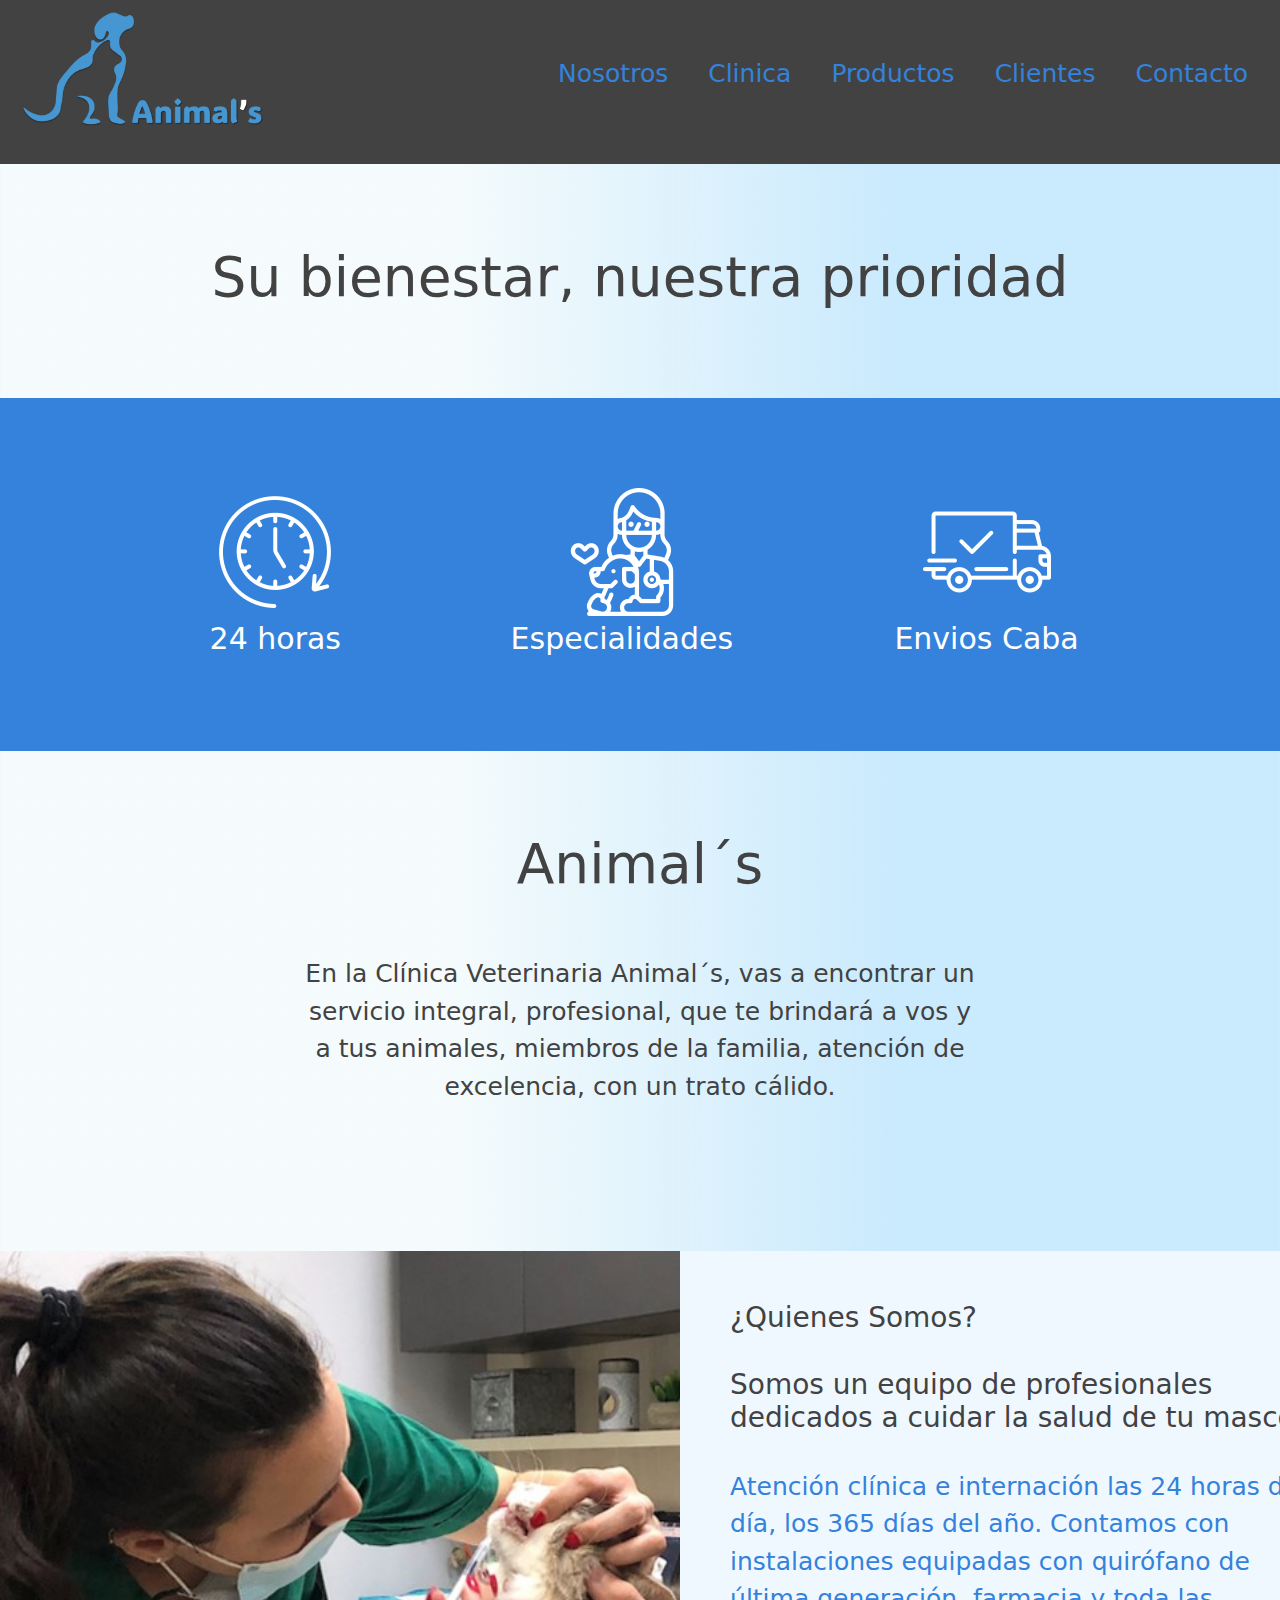
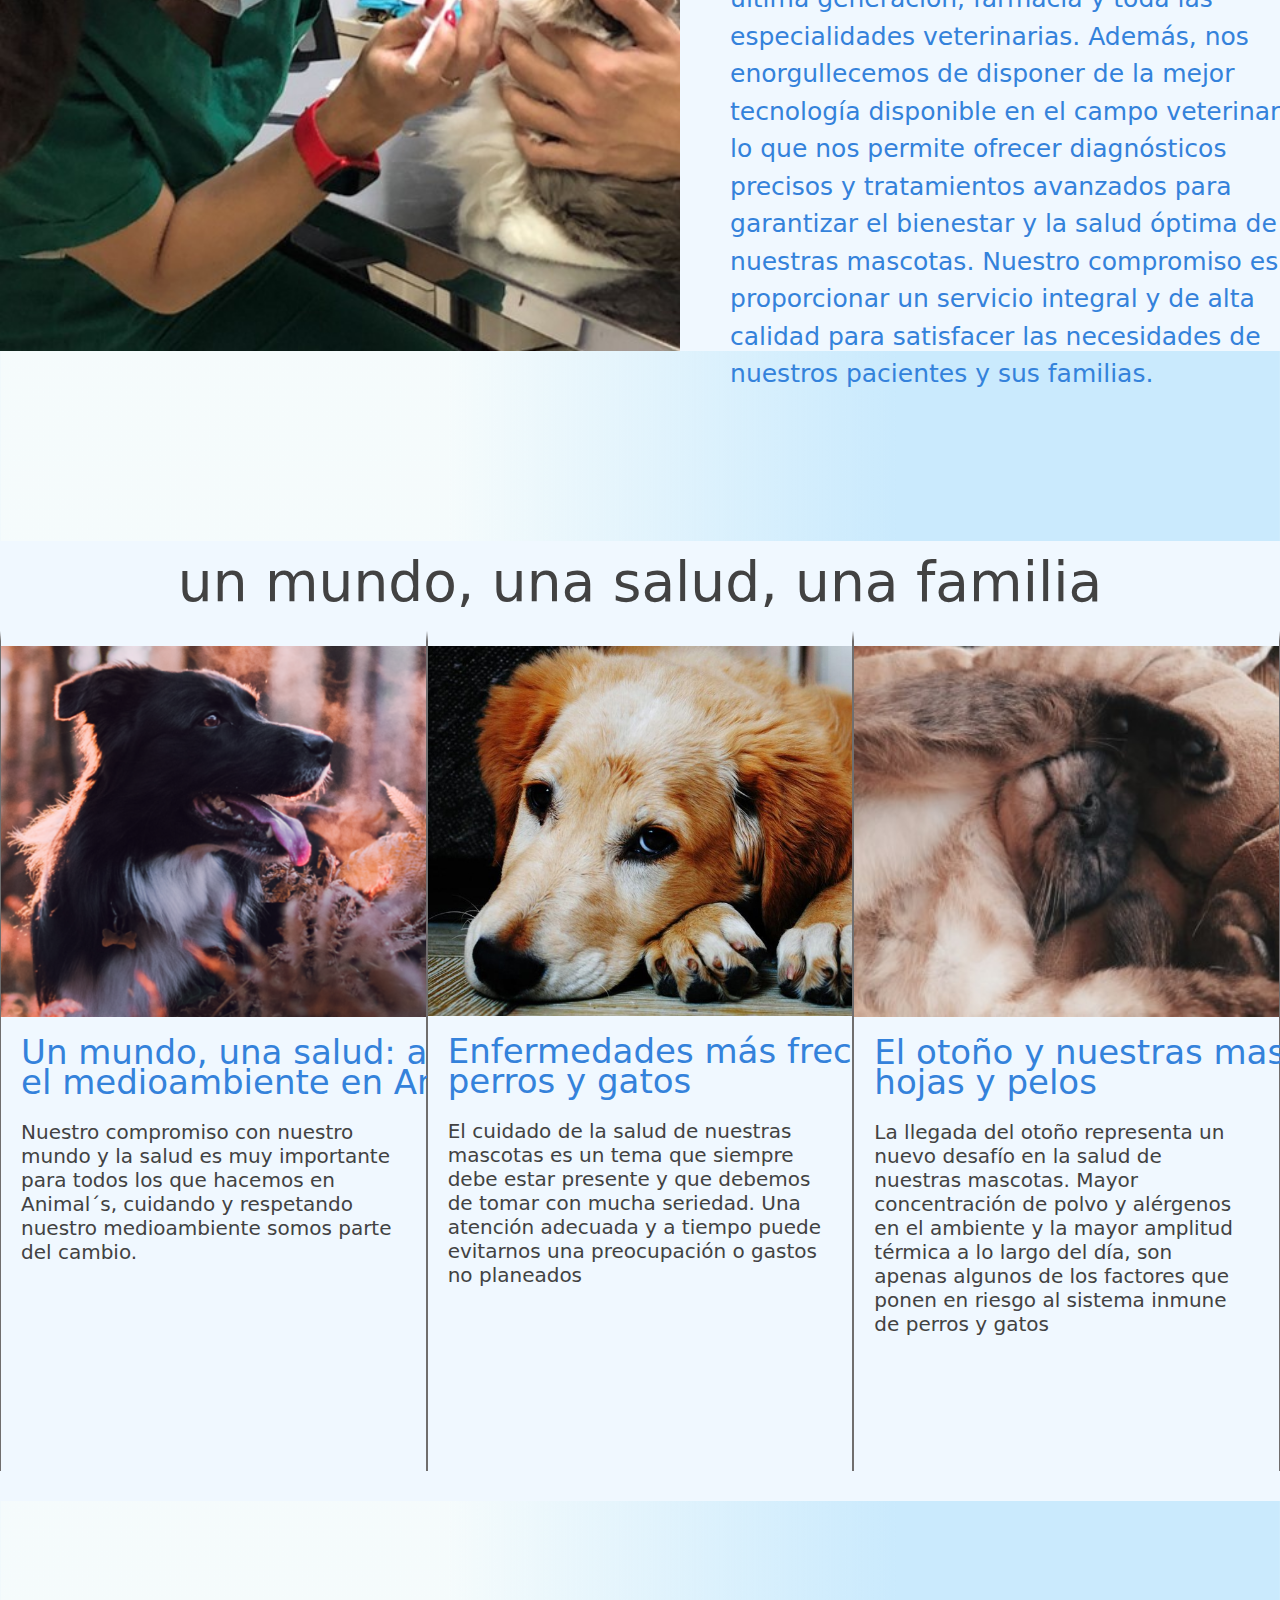
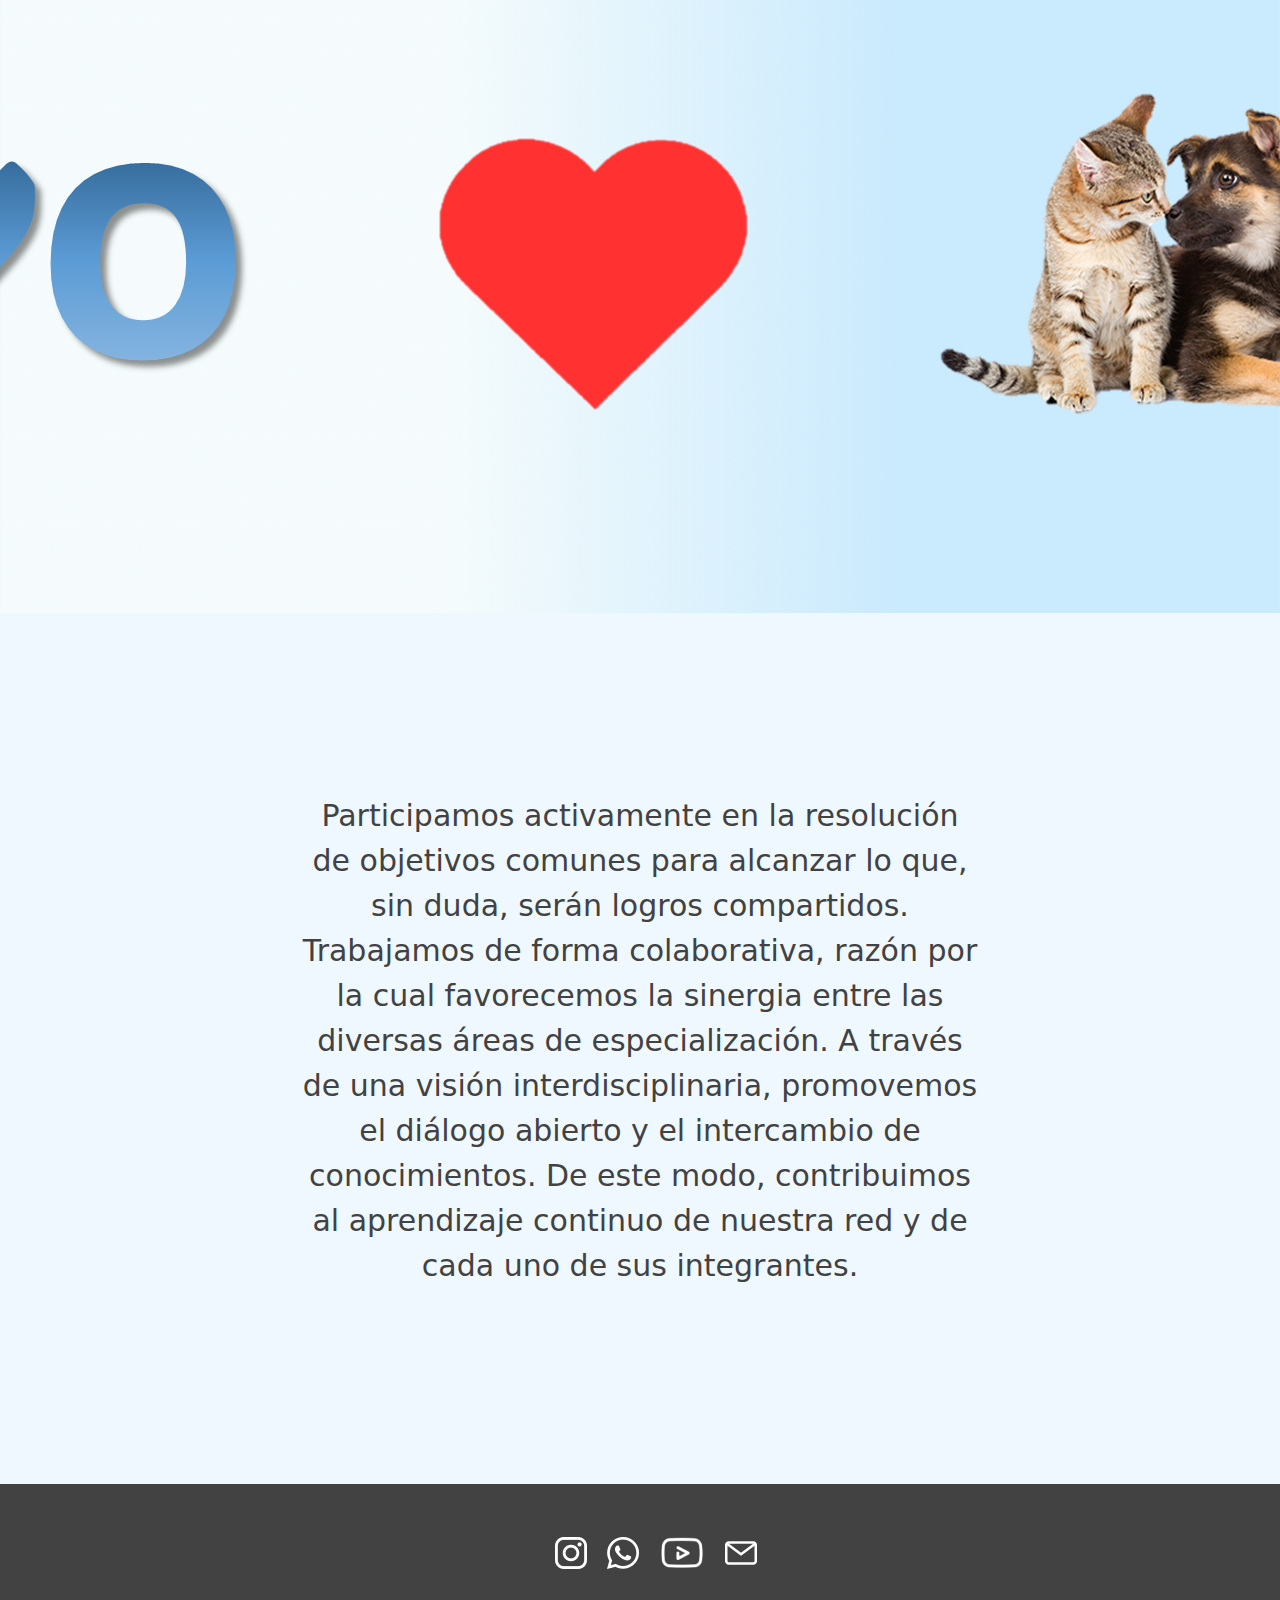
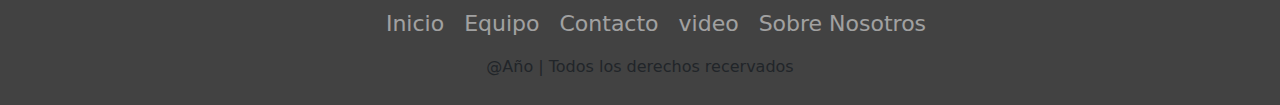
<file: index.html>
<!DOCTYPE html>
<html lang="es">
<head>
    <meta charset="UTF-8">
    <meta name="viewport" content="width=device-width, initial-scale=1.0">
    <link rel="stylesheet" href="./css/style.css">
    <link rel="shortcut icon" href="./img/logo.png">
    <link href="https://cdn.jsdelivr.net/npm/bootstrap@5.3.3/dist/css/bootstrap.min.css" rel="stylesheet" integrity="sha384-QWTKZyjpPEjISv5WaRU9OFeRpok6YctnYmDr5pNlyT2bRjXh0JMhjY6hW+ALEwIH" crossorigin="anonymous">
    <title>Animal´s</title>
</head>
<body>
    <header>
        <img src="./img/logo.png" alt="Logo de Animal's" class="icon">
        <nav>
            <ul>
                <li><a href="/index.html">Nosotros</a></li>
                <li><a href="./pages/clinica.html">Clinica</a></li>
                <li><a href="./pages/productos.html">Productos</a></li>
                <li><a href="./pages/clientes.html">Clientes</a></li>
                <li><a href="./pages/contactos.html">Contacto</a></li>
            </ul>
        </nav>
    </header>

    <main>


            <div class="bienestar">
                <h1>Su bienestar, nuestra prioridad</h1>
            </div>
        </section>

        <section class="it">
            <div class="it2">
                <div>
                    <img src="./img/horas.png" alt="" class="icon">
                    <li><a href="./pages/clinica.html">24 horas </a></li>
                </div>
                <div>
                    <img src="./img/veterinario.png" alt="" class="icon">
                    <li><a href="./pages/clinica.html">Especialidades</a></li>
                </div>
                <div>
                    <img src="./img/enviado.png" alt=""  class="icon">
                    <li><a href="./pages/contactos.html">Envios Caba</a></li>
                </div>
            </div>
        </section>

        <section class="animals">
            <div class="clinica">
                <h2 class="clinica"> Animal´s</h2>
            </div>
            <div class="parrafo">
            <p> En la Clínica Veterinaria Animal´s, vas a encontrar un servicio integral, profesional, que te brindará a vos y a tus animales, miembros de la familia, atención de excelencia, con un trato cálido.</p>
            </div>
        </section>

        <section class="quienes">

            <div class="eje">
                <div>
                    <img class="img" src="./img/img.jpg" alt="">
                </div>
            
            <div class="somos">
                <h3> ¿Quienes Somos?</h3>
                <h3>Somos un equipo de profesionales 
                        dedicados a cuidar la salud de tu mascota
                </h3>
                <p class="parrafo2"> Atención clínica e internación las 24 horas del día, los 365 días del año. Contamos con instalaciones equipadas con quirófano de última generación, farmacia y toda las especialidades veterinarias. Además, nos enorgullecemos de disponer de la mejor tecnología disponible en el campo veterinario, lo que nos permite ofrecer diagnósticos precisos y tratamientos avanzados para garantizar el bienestar y la salud óptima de nuestras mascotas. Nuestro compromiso es proporcionar un servicio integral y de alta calidad para satisfacer las necesidades de nuestros pacientes y sus familias.</p>
            </div>
            </div>        
        </section>

        <div class="familia">
            <h4 class="fami">un mundo, una salud, una familia</h4>
        </div>

        <section class="tarjetas">
            <div class="card-groupe">
                <div class="cards">
                    <img src="./img/perrito.png" >
                    <div >
                        <h4 class="card-titlee">Un mundo, una salud: así cuidamos el medioambiente en Animal's</h4>
                        <p class="card-texte">Nuestro compromiso con nuestro mundo y la salud es muy importante para todos los que hacemos en Animal´s, cuidando y respetando nuestro medioambiente somos parte del cambio.</p>
                    </div>
                </div>
                <div class="cards">
                    <img src="./img/goldenbebe.jpg" >
                    <div >
                        <h4 class="card-titlee">Enfermedades más frecuentes en perros y gatos</h4>
                        <p class="card-texte">El cuidado de la salud de nuestras mascotas es un tema que siempre debe estar presente y que debemos de tomar con mucha seriedad. Una atención adecuada y a tiempo puede evitarnos una preocupación o gastos no planeados</p>
                    </div>
                </div>
                <div class="cards">
                    <img src="./img/gatico.jpg" >
                    <div >
                        <h4 class="card-titlee">El otoño y nuestras mascotas, entre hojas y pelos</h4>
                        <p class="card-texte">La llegada del otoño representa un nuevo desafío en la salud de nuestras mascotas. Mayor concentración de polvo y alérgenos en el ambiente y la mayor amplitud térmica a lo largo del día, son apenas algunos de los factores que ponen en riesgo al sistema inmune de perros y gatos</p>
                    </div>
                </div>
            </div>
        </section>

        <section>
            <div class="amor">
                <img  src="./img/amo.png"  alt="">
            </div>
        </section>

        <section>
            <div class="juntos">
                <p>
                    Participamos activamente en la resolución de objetivos comunes para alcanzar lo que, sin duda, serán logros compartidos. Trabajamos de forma colaborativa, razón por la cual favorecemos la sinergia entre las diversas áreas de especialización. A través de una visión interdisciplinaria, promovemos el diálogo abierto y el intercambio de conocimientos. De este modo, contribuimos al aprendizaje continuo de nuestra red y de cada uno de sus integrantes.
                </p>
            </div>
        </section>
    </main>




<script src="https://cdn.jsdelivr.net/npm/bootstrap@5.3.3/dist/js/bootstrap.bundle.min.js" integrity="sha384-YvpcrYf0tY3lHB60NNkmXc5s9fDVZLESaAA55NDzOxhy9GkcIdslK1eN7N6jIeHz" crossorigin="anonymous"></script>
<footer class="footer">

    <ul classe="social-icon">
        <section class="sera">
        <li class="icon-elem">
            <img src="../img/instagram.png" alt="" class="icon">
        </li>
        <li class="icon-elem">
            <img src="../img/whatsapp.png" alt="" class="icon">
        </li>
        <li class="icon-elem">
            <img src="../img/youtube.png" alt="" class="icon">
        </li>
        <li class="icon-elem">
            <img src="../img/correo (1).png" alt="" class="icon">
        </li>
    </section>
    </ul>
    <ul class="menu">
        <li class="menu-elem">
            <a href="" class="menu-icon">Inicio</a>
        </li>
        <li class="menu-elem">
            <a href="" class="menu-icon">Equipo</a>
        </li>
        <li class="menu-elem">
            <a href="" class="menu-icon">Contacto</a>
        </li>
        <li class="menu-elem">
            <a href="" class="menu-icon"> video</a>
        </li>
        <li class="menu-elem">
            <a href="" class="menu-icon"> Sobre Nosotros</a>
        </li>
    </ul>
    <p class="text">@Año | Todos los derechos recervados</p>
</footer>
</body>
</html>
</file>
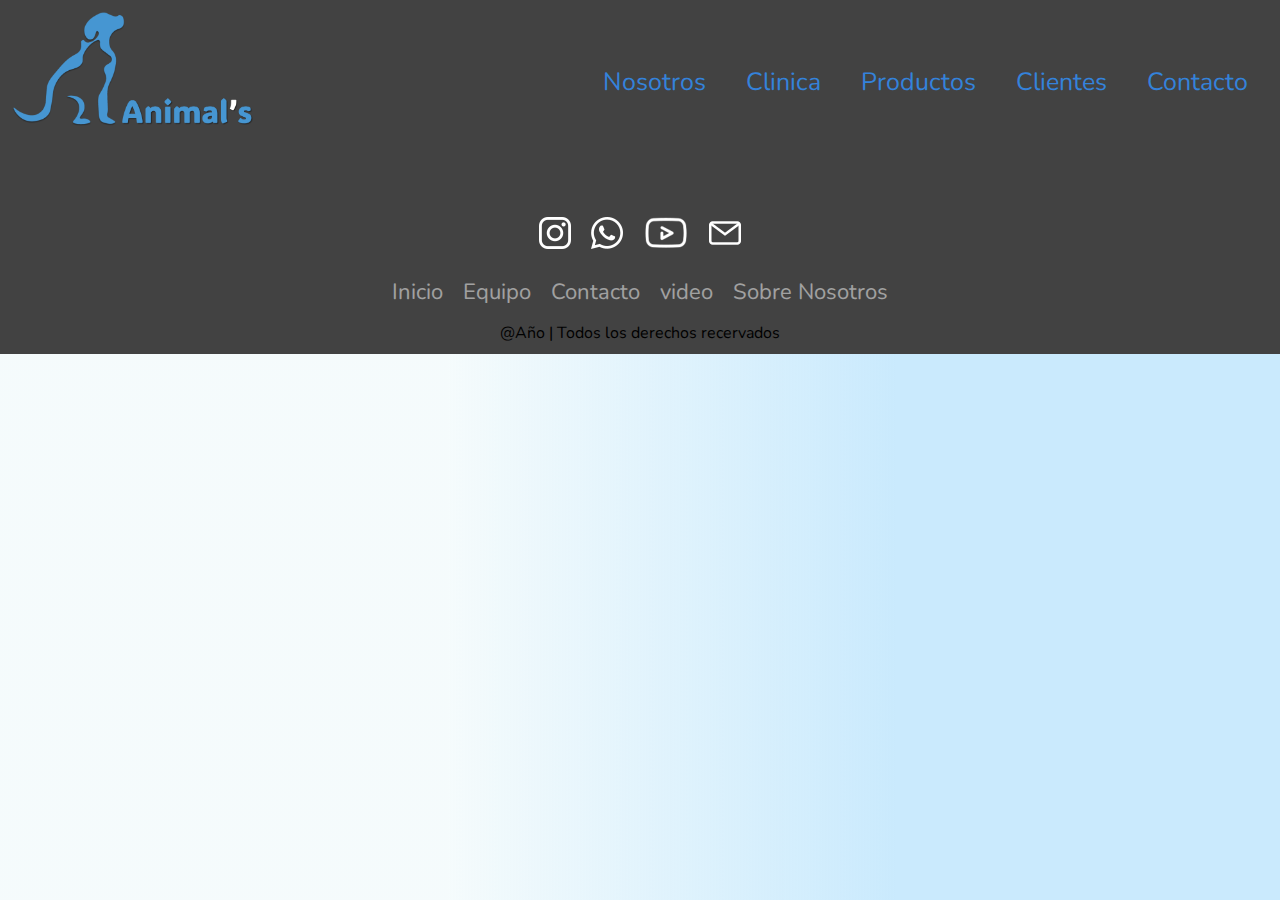
<file: pages/clientes.html>
<!DOCTYPE html>
<html lang="es">
<head>
    <meta charset="UTF-8">
    <meta name="viewport" content="width=device-width, initial-scale=1.0">
    <link rel="stylesheet" href="../css/style.css">
    <link rel="shortcut icon" href="./img/logo.png">
    <title>Animal´s</title>
</head>
<body>
    <header>
        
        <img src="../img/logo.png" alt="Logo de Animal's">
        <nav class="navbar">
            <ul>
                <li><a href="/index.html">Nosotros</a></li>
                <li><a href="../pages/clinica.html">Clinica</a></li>
                <li><a href="../pages/productos.html">Productos</a></li>
                <li><a href="../pages/clientes.html">Clientes</a></li>
                <li><a href="../pages/contactos.html">Contacto</a></li>
            </ul>
        </nav>
    </header>

    <main>

    </main>
    

    <section >

        <div>
            <a href="https://maps.app.goo.gl/SajsbakwrokTTXYE6"></a>
        </div>
        </div>
    </section>








    </div>
    
    <footer class="footer">

        <ul classe="social-icon">
            <section class="sera">
            <li class="icon-elem">
                <img src="../img/instagram.png" alt="" class="icon">
            </li>
            <li class="icon-elem">
                <img src="../img/whatsapp.png" alt="" class="icon">
            </li>
            <li class="icon-elem">
                <img src="../img/youtube.png" alt="" class="icon">
            </li>
            <li class="icon-elem">
                <img src="../img/correo (1).png" alt="" class="icon">
            </li>
        </section>
        </ul>
        <ul class="menu">
            <li class="menu-elem">
                <a href="" class="menu-icon">Inicio</a>
            </li>
            <li class="menu-elem">
                <a href="" class="menu-icon">Equipo</a>
            </li>
            <li class="menu-elem">
                <a href="" class="menu-icon">Contacto</a>
            </li>
            <li class="menu-elem">
                <a href="" class="menu-icon"> video</a>
            </li>
            <li class="menu-elem">
                <a href="" class="menu-icon"> Sobre Nosotros</a>
            </li>
        </ul>
        <p class="text">@Año | Todos los derechos recervados</p>
    </footer>
</body>
</html>
</file>
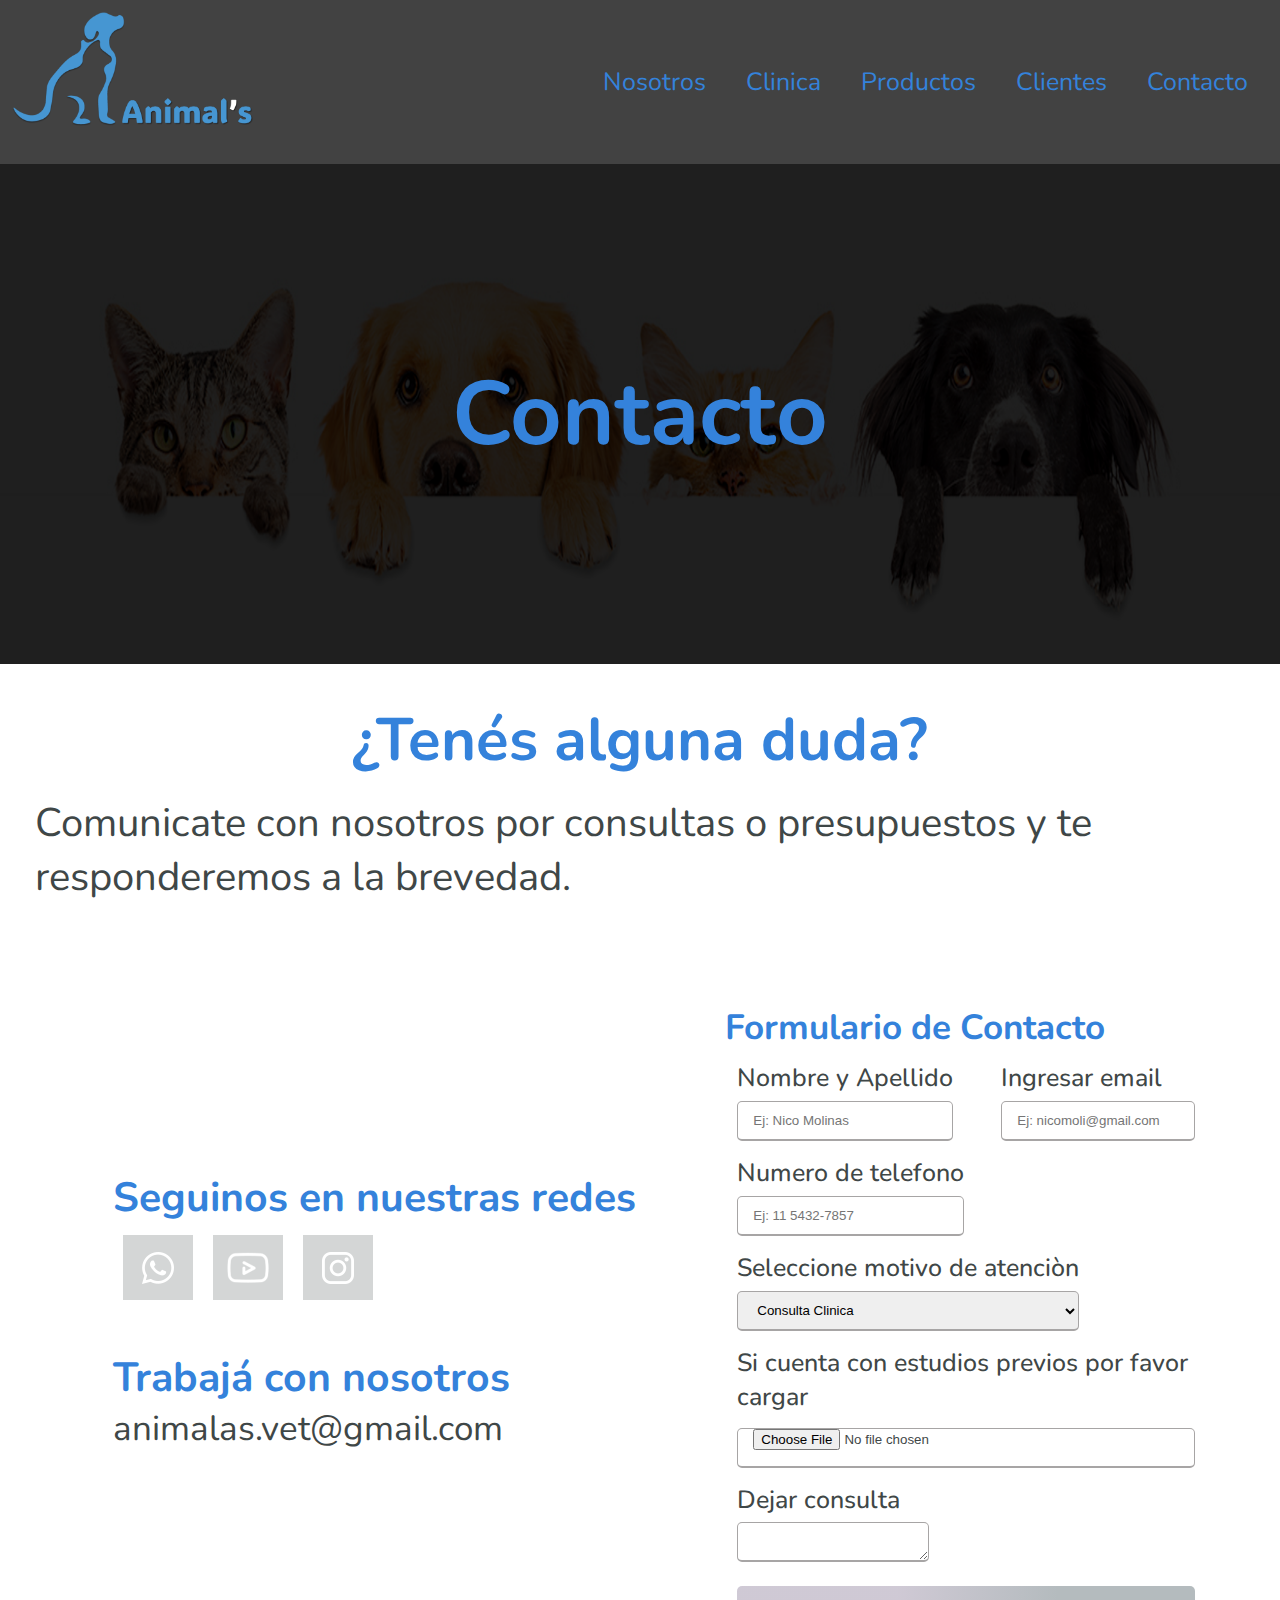
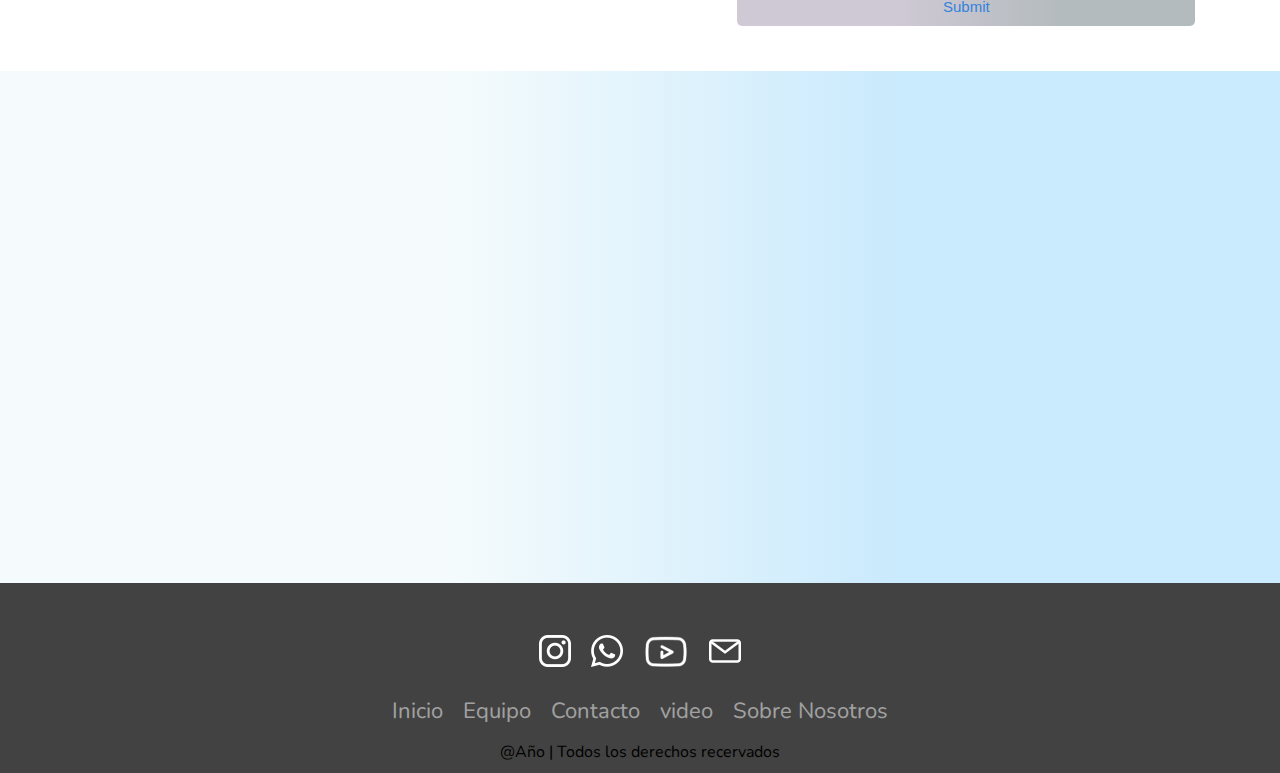
<file: pages/contactos.html>
<!DOCTYPE html>
<html lang="es">
<head>
    <meta charset="UTF-8">
    <meta name="viewport" content="width=device-width, initial-scale=1.0">
    <link rel="stylesheet" href="../css/style.css">
    <link rel="shortcut icon" href="../img/logo.png">
    <title>Animal´s</title>
</head>
<body>
    <header>
        <img src="../img/logo.png" alt="Logo de Animal's">
        <nav class="navbar">
            <ul>
                <li><a href="/index.html">Nosotros</a></li>
                <li><a href="../pages/clinica.html">Clinica</a></li>
                <li><a href="../pages/productos.html">Productos</a></li>
                <li><a href="../pages/clientes.html">Clientes</a></li>
                <li><a href="../pages/contactos.html">Contacto</a></li>
            </ul>
        </nav>
    </header>

    <main>

            <section class="contactos">
                <h1 class="texcontacto"> Contacto</h1>
            </section>

            <section class="contacot-seccion">
                <div class="contacto-uno">
                    <h2> ¿Tenés alguna duda?</h2>
                    <p>Comunicate con nosotros por consultas o presupuestos y te responderemos a la brevedad.</p>
                </div>
            </section>  

            <section class="kjh">

                <div class="hgf">

                    <div class="siguenos">
                        <h3>Seguinos en nuestras redes</h3> 

                        <div class="redes">
                            <div class="contacto-img"><img src="../img/whatsapp.png" alt=""></div>
                            <div class="contacto-img"><img src="../img/youtube.png" alt=""></div>
                            <div class="contacto-img"><img src="../img/instagram.png" alt=""></div>
                        </div>
                    </div>

                    <div class="contacto-cuatro"> 
                        <h3>Trabajá con nosotros</h3>
                        <p>animalas.vet@gmail.com</p>
                    </div>
                </div>

                <div class="container">
                    <h3> Formulario de Contacto </h3>
                    
                    <div class="title">
                        <form action="#">
                            <div class="form-group" >
                                <label for="nombre">Nombre y Apellido</label>
                                <input type="text" id="nombre" placeholder="Ej: Nico Molinas">
                            </div>
        
                            <div class="form-group"  >
                                <label for="email">Ingresar email</label>
                                <input type="email" id="email" placeholder="Ej: nicomoli@gmail.com">
                            </div>
        
                            <div class="form-group" >
                                <label for="numero">Numero de telefono</label>
                                <input type="number" id="numero" placeholder="Ej: 11 5432-7857">
                            </div>
        
                            <div class="form-group" >
                                <label for="asunto">Seleccione motivo de atenciòn</label>
                                <select name="" id="asunto" class="cuesti">
                                    <option value="">Consulta Clinica</option>
                                    <option value="">Especialidades</option>
                                    <option value="">Cirugias</option>
                                    <option value="">Examen de laboratorio</option>
                                    <option value="">Farmacia</option>
                                </select>
                            </div>

                            <div class="form-group" >
                                <label for="seleccione">Si cuenta con estudios previos por favor cargar</label>
                                <input type="file" id="seleccione">
                            </div>
        
                            <div class="form-group" >
                                <label for="consulta">Dejar consulta</label>
                                <textarea name="" id="consulta" class="cuesti"></textarea>
                            </div>

                            <input type="submit" id="Enviar" class="vvv">
                        </form>
                    </div>
                </div>
            </section>
    
    

<section>
    <iframe src="https://www.google.com/maps/embed?pb=!1m18!1m12!1m3!1d3446.1004154157336!2d-58.38745738851984!3d-34.613537272837924!2m3!1f0!2f0!3f0!3m2!1i1024!2i768!4f13.1!3m3!1m2!1s0x95bccb9b695c7f3f%3A0x54adb0a3789ac306!2sVeterinaria%20Animals%20Pet%20Shop!5e1!3m2!1ses-419!2sar!4v1731964147241!5m2!1ses-419!2sar" width="2023.5" height="505.99" style="border:0;" allowfullscreen="" loading="lazy" referrerpolicy="no-referrer-when-downgrade"></iframe>

</section>

        
    </main>

    <footer class="footer">

        <ul classe="social-icon">
            <section class="sera">
            <li class="icon-elem">
                <img src="../img/instagram.png" alt="" class="icon">
            </li>
            <li class="icon-elem">
                <img src="../img/whatsapp.png" alt="" class="icon">
            </li>
            <li class="icon-elem">
                <img src="../img/youtube.png" alt="" class="icon">
            </li>
            <li class="icon-elem">
                <img src="../img/correo (1).png" alt="" class="icon">
            </li>
        </section>
        </ul>
        <ul class="menu">
            <li class="menu-elem">
                <a href="" class="menu-icon">Inicio</a>
            </li>
            <li class="menu-elem">
                <a href="" class="menu-icon">Equipo</a>
            </li>
            <li class="menu-elem">
                <a href="" class="menu-icon">Contacto</a>
            </li>
            <li class="menu-elem">
                <a href="" class="menu-icon"> video</a>
            </li>
            <li class="menu-elem">
                <a href="" class="menu-icon"> Sobre Nosotros</a>
            </li>
        </ul>
        <p class="text">@Año | Todos los derechos recervados</p>
    </footer>
</body>
</html>
</file>
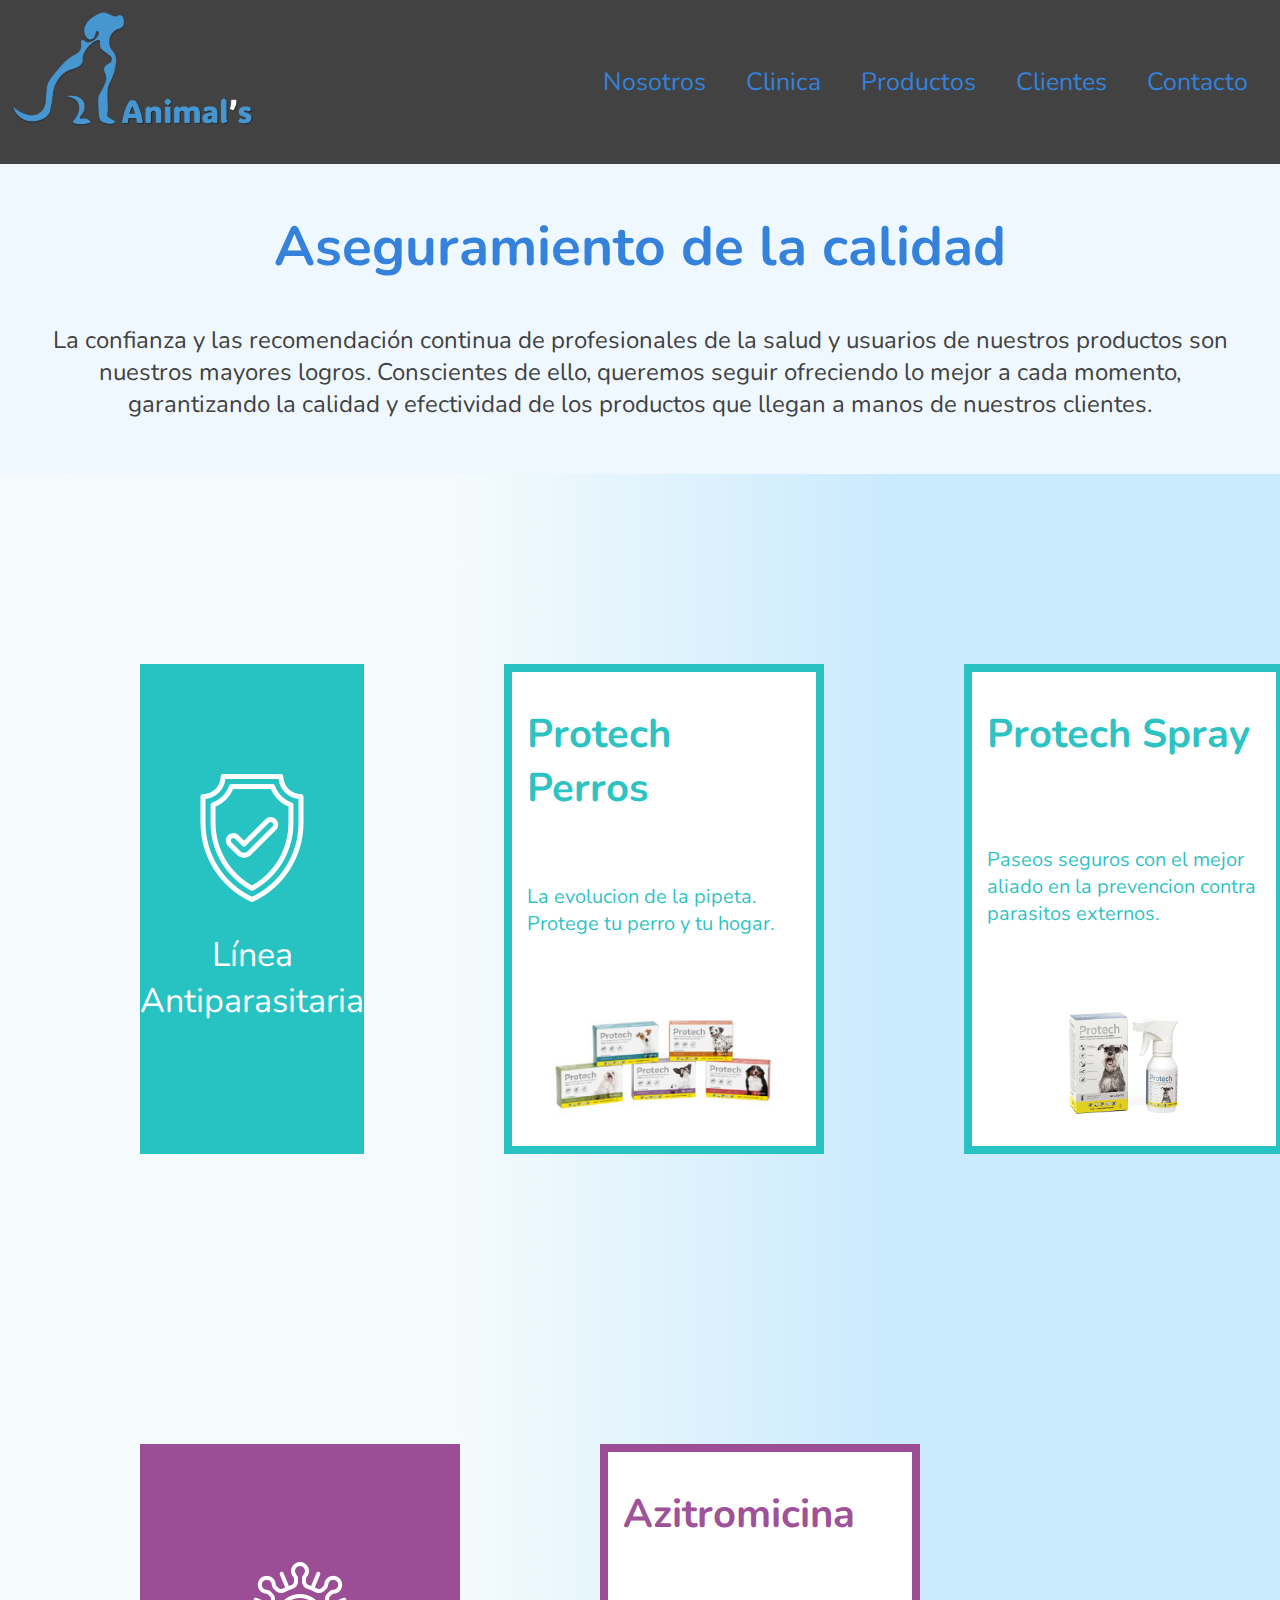
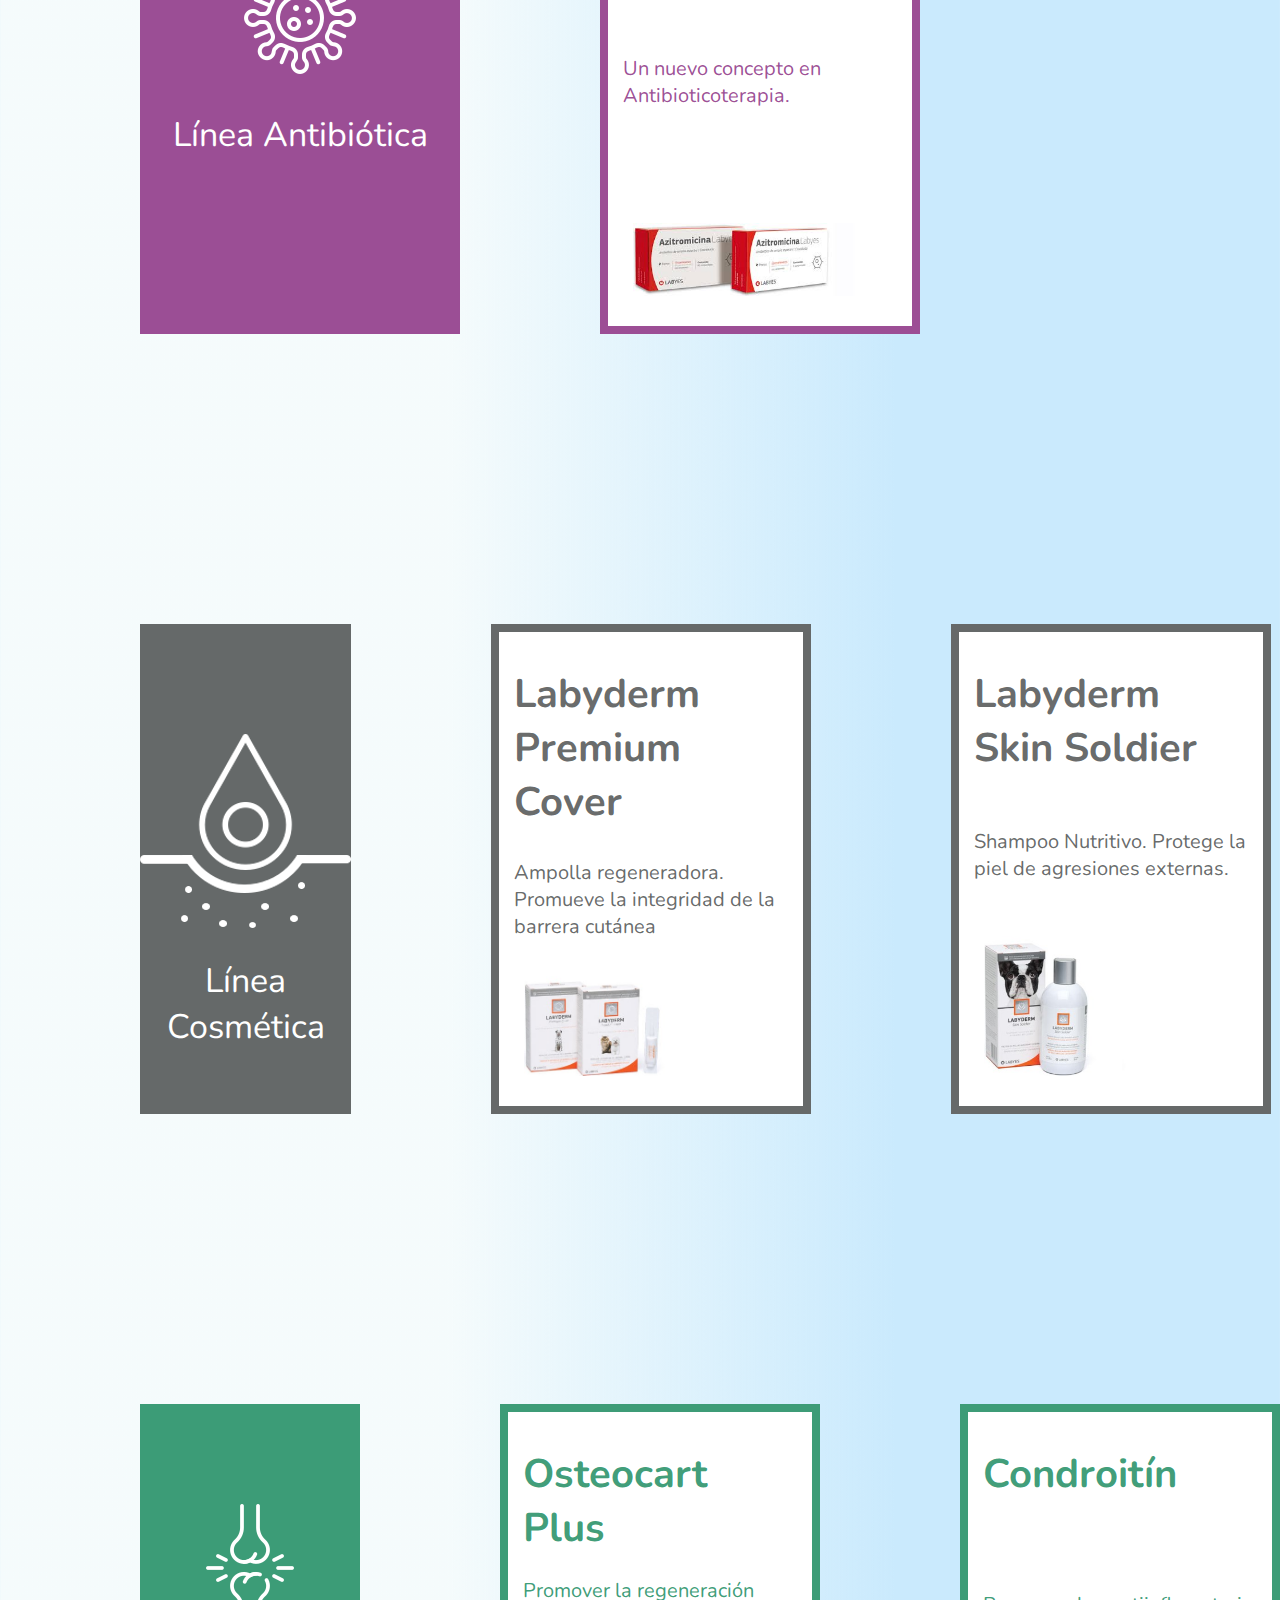
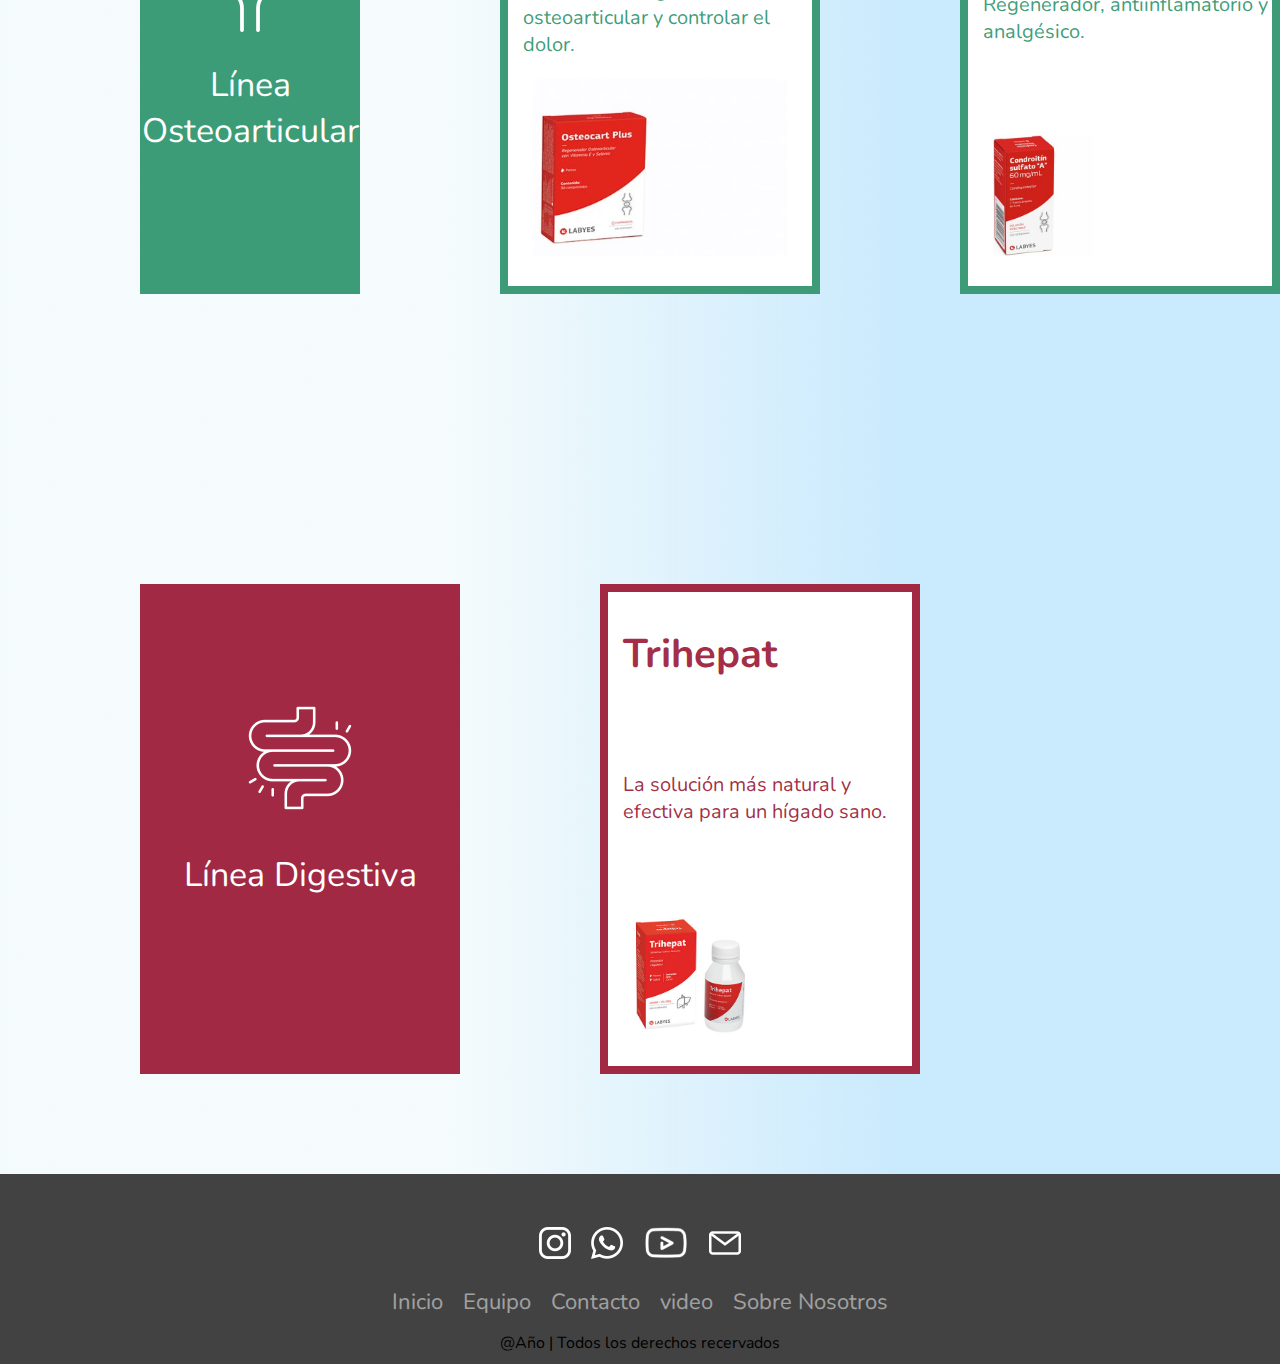
<file: pages/productos.html>
<!DOCTYPE html>
<html lang="es">
<head>
    <meta charset="UTF-8">
    <meta name="viewport" content="width=device-width, initial-scale=1.0">
    <link rel="stylesheet" href="../css/style.css">
    <link rel="shortcut icon" href="./img/logo.png">
    <title>Animal´s</title>
</head>
<body>
    <header>
        <img src="../img/logo.png" alt="Logo de Animal's">
        <nav class="navbar">
            <ul>
                <li><a href="/index.html">Nosotros</a></li>
                <li><a href="../pages/clinica.html">Clinica</a></li>
                <li><a href="../pages/productos.html">Productos</a></li>
                <li><a href="../pages/clientes.html">Clientes</a></li>
                <li><a href="../pages/contactos.html">Contacto</a></li>
            </ul>
        </nav>
    </header>

    <main>

        <section class="calidad">
            <div>
                <h1 class="calidadh">Aseguramiento de la calidad</h1>
            </div>
            <div>
                <p class="calidadp"> La confianza y las recomendación continua de profesionales de la salud y usuarios de nuestros productos son nuestros mayores logros. Conscientes de ello, queremos seguir ofreciendo lo mejor a cada momento, garantizando la calidad y efectividad de los productos que llegan a manos de nuestros clientes.</p>
            </div>
        </section>

        <section class="farmapet">
                <div class="parasi">
                    <img src="../img/escudo.png" alt="" class="escudo">
                    <p class="parri">
                        Línea Antiparasitaria
                    </p>
                </div>
                <div class="parasit">
                    <h2 class="hp">Protech Perros</h2>
                    <p class="parra">
                        La evolucion de la pipeta. Protege tu perro y tu hogar.
                    </p>
                    <img src="../img/protech perro.png" alt="" class="farma">
                </div>

                <div class="parasit">
                    <h2 class="hp">Protech Spray</h2>
                    <p class="parra">
                        Paseos seguros con el mejor aliado en la prevencion contra parasitos externos.
                    </p>
                    <img src="../img/spray.png" alt="" class="farma">
                </div>
                <div class="parasit">
                    <h2 class="hp">Protech Gatos</h2>
                    <p class="parra">
                        La evolucion de la pipeta. Protege tu gato y tu hogar.
                    </p>
                    <img src="../img/pipeta gato.png" alt="" class="farma">
                </div>
        </section>

        <section class="farmapet">
                <div class="virus">
                    <img src="../img/virus.png" alt="" class="vr">
                    <p class="viru">
                        Línea Antibiótica
                    </p>
                </div>
            
                <div class="virus1">
                    <h2 class="hv">Azitromicina</h2>
                    <p class="parrav">
                        Un nuevo concepto en Antibioticoterapia.
                    </p>
                    <img src="../img/azitro.png" alt="" class="farma" >  
                </div>
        </section>

        <section class="farmapet">
            <div class="oftal">
                <img src="../img/gotas.png" alt="" class="of">
                <p class="parrao">
                    Línea Cosmética
                </p>
            </div>
            <div class="oftal1">
                <h2 class="ho">Labyderm Premium Cover</h2>
                <p class="parrao1">
                    Ampolla regeneradora. Promueve la integridad de la barrera cutánea
                </p>
                <img src="../img/leby.jpg" alt="" class="farma">
            </div>

            <div class="oftal1">
                <h2 class="ho">Labyderm Skin Soldier</h2>
                <p class="parrao1">
                    Shampoo Nutritivo. Protege la piel de agresiones externas.
                </p>
                <img src="../img/skin.jpg" alt="" class="farma">
            </div>
            <div class="oftal1">
                <h2 class="ho">Labyderm Bioforce</h2>
                <p class="parrao1">
                    Spray hidratante after shower. Refuerza la superficie de la piel.
                </p>
                <img src="../img/bio.png" alt="" class="farma">
            </div>
    </section>

    <section class="farmapet">
        <div class="articulacion">
            <img src="../img/articulacion.png" alt="" class="farma1">
            <p class="articulo">
                Línea Osteoarticular
            </p>
        </div>
        <div class="articu1">
            <h2 class="ha">Osteocart Plus</h2>
            <p class="parraa1">
                Promover la regeneración osteoarticular y controlar el dolor.
            </p>
            <img src="../img/osteor.jpg" alt="" class="farma">
        </div>

        <div class="articu1">
            <h2 class="ha">Condroitín</h2>
            <p class="parraa1">
                Regenerador, antiinflamatorio y analgésico.
            </p>
            <img src="../img/condroitin.jpg" alt="" class="farma">
        </div>
    </section>

    <section class="farmapet">
        <div class="intestino">
            <img src="../img/intestino.png" alt="" class="int">
            <p class="intes">
                Línea Digestiva
            </p>
        </div>
    
        <div class="instes1">
            <h2 class="hi">Trihepat</h2>
            <p class="parrai">
                La solución más natural y efectiva para un hígado sano.
            </p>
            <img src="../img/trihepat.png" alt="" class="farma" >  
        </div>
</section>
    </main>















































        <footer class="footer">

            <ul classe="social-icon">
                <section class="sera">
                <li class="icon-elem">
                    <img src="../img/instagram.png" alt="" class="icon">
                </li>
                <li class="icon-elem">
                    <img src="../img/whatsapp.png" alt="" class="icon">
                </li>
                <li class="icon-elem">
                    <img src="../img/youtube.png" alt="" class="icon">
                </li>
                <li class="icon-elem">
                    <img src="../img/correo (1).png" alt="" class="icon">
                </li>
            </section>
            </ul>
            <ul class="menu">
                <li class="menu-elem">
                    <a href="" class="menu-icon">Inicio</a>
                </li>
                <li class="menu-elem">
                    <a href="" class="menu-icon">Equipo</a>
                </li>
                <li class="menu-elem">
                    <a href="" class="menu-icon">Contacto</a>
                </li>
                <li class="menu-elem">
                    <a href="" class="menu-icon"> video</a>
                </li>
                <li class="menu-elem">
                    <a href="" class="menu-icon"> Sobre Nosotros</a>
                </li>
            </ul>
            <p class="text">@Año | Todos los derechos recervados</p>
        </footer>
</body>
</html>
</file>
<file: css/style.css>
/******Body******/
@import url('https://fonts.googleapis.com/css2?family=Nunito:ital,wght@0,900;0,1000;1,1000&display=swap');

body{
        font-family: 'Nunito', sans-serif;
        background: linear-gradient(
        90deg,
        rgba(231, 246, 248, 0.418) 35%,
        rgb(202, 234, 253) 70%);}

                        /******Margen******/
*{
        margin: 0;
        padding: 0;
        box-sizing: border-box;}

                        /******Header******/
header{
        background-color: rgb(66, 66, 66);
        padding: 12px;
        top: 0;
        display: flex;
        justify-content: space-between;
        align-items: center;
        z-index: 1;
        position: sticky;
}
header img{
                height: 140px;
}
header nav ul{
                list-style: none;
                display: flex;
                justify-content:end;
}
header nav ul li{
                        margin: 10px;
                        align-items: end;
                        display: flex;
                        justify-content:end;
}
header nav ul li a{
                        text-decoration: none;
                        color: rgb(52, 130, 219);
                        font-size: 25px;
                        margin: 10px;
                        display: flex;
}
header nav ul li a:hover{
                                color: rgb(253, 253, 253);
}
                        /******Carrusel******/
.bienestar{     
                text-align: center;
                color: rgb(66, 66, 66);
                padding-top: 80px;
                padding-bottom: 80px;
                display: flex;
                justify-content: center;
                align-items: center;
}
.bienestar h1{
        font-size: 55px;
}
.it{
        background-color: rgb(52, 130, 219);
        padding-top: 50px;
        padding-bottom: 50px;
}
.it2{   
        text-align: center;
        display: flex;
        align-items: center;
        justify-content:space-evenly;
        padding: 20px;
        margin: 20px;
}
.it2 li{
                list-style: none;
}
.it2 li a{
                color: rgb(255, 255, 255);
                text-decoration: none;
                font-size: 30px;
}
.animals{
                align-items: center;
                justify-content: center;
                display: flex;
                flex-direction: column;
                padding-top: 80px ;
}
.clinica h2{    
                text-align: center;
                color: rgb(66, 66, 66);
                font-size: 55px; 
}
.parrafo{
                color: rgb(66, 66, 66);
                font-size: 25px;
                padding-left: 300px;
                padding-right: 300px;
                padding-top: 50px;
                padding-bottom: 50px;
                text-align: center;}

.quienes{
                display: flex;
                Justify-content: Space-evenly;
                padding-top: 80px;
                padding-bottom: 150px;
}
.eje{
        display: flex;
}
.img{
        height: 700px;
}
.somos{
                display: flex;
                flex-direction: column;
                background-color: aliceblue;
                padding: 50px;
                height: 700px;
                width: 700px;
                Justify-content: Space-evenly;
                gap: 25px;
} 
.somos h3{
                color:rgb(66, 66, 66);
}
.parrafo2{
                font-size: 25px;
                color: rgb(52, 130, 219);
}
.familia{ 
                background-color: aliceblue;
                text-align: center;
                color: rgb(66, 66, 66);
                display: flex;
                justify-content: center;
                align-items: center;
                height: 90px;
                margin-top: 40px;
}
.fami{font-size: 55px;
}
.tarjetas{
                display: flex;
                background-color: aliceblue;
                height: 870px;
}
.card-groupe{
                box-sizing: border-box;
                display: flex;
                flex-direction: row;
                flex-wrap: wrap;
                font-size: 16px;
                font-weight: 500;
                height: 200px;
                line-height: 24px;
                margin-bottom: 0px;
                margin-left: 0px;
                margin-right: 0px;
                margin-top: 0px;
                padding-bottom: 0px;
                padding-left: 0px;
                padding-right: 0px;
                padding-top: 0px;
                text-align: center;
                unicode-bidi: isolate;
}
.cards{
                background-clip: border-box;
                background-color: aliceblue;
                border-image-repeat: stretch;
                border-image-slice: 100%;
                border-image-source: none;
                border-image-width: 1px;
                border-left-color: rgb(112, 110, 110);
                border-left-style: solid;
                border-left-width: 1px;
                border-right-color: rgb(112, 110, 110);
                border-right-style: solid;
                border-right-width: 1px;
                border-top-color: aliceblue;
                border-top-style: solid;
                border-top-width: 10px;
                box-sizing: border-box;
                color: rgb(253, 253, 253);
                display: flex;
                flex-basis: 0%;
                flex-direction: column;
                flex-grow: 1;
                flex-shrink: 0;
                font-size: 16px;
                font-weight: 450;
                height: 840px;
                line-height: 24px;
                margin-bottom: 0px;
                margin-left: 0px;
                margin-right: 0px;
                margin-top: 0px;
                min-width: 0px;
                overflow-wrap: break-word;
                padding-bottom: 0px;
                padding-left: 0px;
                padding-right: 0px;
                padding-top: 5px;
                position: relative;
                text-align: center;
}
.card-titlee{
                box-sizing: border-box;
                color: rgb(52, 130, 219);
                display: block;
                font-size: 34px;
                font-weight: 500;
                height: 60px;
                line-height: 30px;
                padding-bottom: 10px;
                padding-left: 20px;
                padding-right: 15px;
                padding-top: 20px;
                text-align: start;
                unicode-bidi: isolate;
                width: 670px;
}
.card-texte{
                box-sizing: border-box;
                color: rgb(66, 66, 66);
                display: block;
                font-family: system-ui, -apple-system, "Segoe UI", Roboto, "Helvetica Neue", "Noto Sans", "Liberation Sans", Arial, sans-serif, "Apple Color Emoji", "Segoe UI Emoji", "Segoe UI Symbol", "Noto Color Emoji";
                font-size: 20px;
                font-weight: 450px;
                height: 30px;
                line-height: 24px;
                margin-block-end: 0px;
                margin-block-start: 0px;
                margin-bottom: 0px;
                margin-inline-end: 0px;
                margin-inline-start: 0px;
                margin-left: 0px;
                margin-right: 0px;
                margin-top: 0px;
                overflow-wrap: break-word;
                padding-bottom: 5px;
                padding-left: 20px;
                padding-right: 30px;
                padding-top: 35px;
                text-align: start;
                unicode-bidi: isolate;
                text-align:left;
}
.amor{
                align-items: center;
                justify-content: center;
                display: flex;
                padding-top: 180px;
                padding-bottom: 180px;
}
.juntos{
                display: flex;
                background-color: aliceblue;
                color: rgb(66, 66, 66);
                font-size: 30px;
                padding-top: 180px;
                padding-left: 300px;
                padding-right: 300px;
                padding-bottom: 180px;
                text-align: center;
}
        /******Productos******/         
.calidad{ 
        background-color: aliceblue;
        display: flex;
        flex-direction: column;
        align-items: center;
        justify-content: center;
        height: 150px;
        padding-top:150px;
        padding-bottom: 160px;
}
.calidadh{      
                font-size: 55px;
                color:rgb(52, 130, 219)
}
.calidadp{ 
                display: flex;
                align-items: center;
                text-align: center;
                font-size: 24px;
                color:  rgb(66, 66, 66);
                padding-top: 40px;
                padding-left: 50px;
                padding-right: 50px;
}
.farmapet{
        display: flex;
        padding-top: 150px;
        padding-bottom: 100px;
}
.parasi{
        display: flex;
        flex-direction: column;
        background-color: rgba(16, 187, 187, 0.897);
        height: 490px;
        width: 320px;
        margin-left: 140px;
        margin-top: 40px;
        align-items: center;
}
.escudo{
        background-image: 40px;
        padding-top: 110px;
}
.parri{
        display: flex;
        text-align: center;
        color: rgb(255, 255, 255);
        font-size: 34px;
        padding-top: 30px;
}
.parasit{
        background-color: rgb(255, 255, 255);
        border-style: solid;
        border-width: 8px;
        border-color: rgba(16, 187, 187, 0.897);
        height: 490px;
        width: 320px;
        display: flex;
        flex-direction: column;
        justify-content: space-between;
        padding-top: 30px;
        padding-bottom: 30px;
        margin-left: 140px;
        margin-top: 40px;
}
.hp{
        display: flex;
        justify-content: flex-start;
        padding-top: 5px;
        padding-left: 15px;
        padding-right: 20px;
        font-size: 40px;
        color: rgba(16, 187, 187, 0.897);
}
.parra{
        display: flex;
        justify-content: flex-start;
        font-size: 20px;
        padding-left: 15px;
        color: rgba(16, 187, 187, 0.897);
}
.virus{
        display: flex;
        flex-direction: column;
        background-color: rgba(145, 58, 137, 0.897);
        height: 490px;
        width: 320px;
        margin-left: 140px;
        margin-top: 40px;
        align-items: center;
}
.vr{ 
        padding-top:110px ;
        background-image: 40px;
}
.viru{
        display: flex;
        text-align: center;
        color: rgb(255, 255, 255);
        font-size: 34px;
        padding-top: 30px;
        padding-left: 20px;
        padding-right: 20px;
}
.virus1{
                background-color: rgb(255, 255, 255);
                border-style: solid;
                border-width: 8px;
                border-color: rgba(145, 58, 137, 0.897);
                height: 490px;
                width: 320px;
                display: flex;
                flex-direction: column;
                justify-content: space-between;
                padding-top: 30px;
                padding-bottom: 30px;
                margin-left: 140px;
                margin-top: 40px;
}
.hv{
        display: flex;
        justify-content: flex-start;
        padding-top: 5px;
        padding-left: 15px;
        color: rgba(145, 58, 137, 0.897);
        font-size: 40px;
}     
.parrav{
                display: flex;
                justify-content: flex-start;
                font-size: 20px;
                padding-left: 15px;
                color: rgba(145, 58, 137, 0.897);
}
.oftal{
        display: flex;
        flex-direction: column;
        background-color: rgba(85, 88, 88, 0.897);
        height: 490px;
        width: 320px;
        margin-left: 140px;
        margin-top: 40px;
        align-items: center;
}
.of{
        background-image: 40px;
        padding-top: 110px;
}
.oftal1{
        background-color: rgb(255, 255, 255);
        border-style: solid;
        border-width: 8px;
        border-color: rgba(85, 88, 88, 0.897);
        height: 490px;
        width: 320px;
        display: flex;
        flex-direction: column;
        justify-content: space-between;
        padding-top: 30px;
        padding-bottom: 30px;
        margin-left: 140px;
        margin-top: 40px;
}
.parrao{ 
        display: flex;
        text-align: center;
        color: rgb(255, 255, 255);
        font-size: 34px;
        padding-top: 30px;
}
.ho{
        display: flex;
        justify-content: flex-start;
        padding-top: 5px;
        padding-left: 15px;
        padding-right: 15px;
        color: rgba(85, 88, 88, 0.897);
        font-size: 40px;
} 
.parrao1{
        display: flex;
        justify-content: flex-start;
        font-size: 20px;
        padding-left: 15px;
        color: rgba(85, 88, 88, 0.897)
}
.farma{
        padding-left: 25px;
        padding-right:25px ;
}
.farma1{ 
        padding-top: 100px;
}
.articulacion{
                display: flex;
                flex-direction: column;
                background-color: rgba(39, 145, 104, 0.897);
                height: 490px;
                width: 320px;
                margin-left: 140px;
                margin-top: 40px;
                align-items: center;
}
.arti{
        background-image: 40px;
        padding-top: 110px;
}
.articulo{ 
        display: flex;
        text-align: center;
        color: rgb(255, 255, 255);
        font-size: 34px;
        padding-top: 30px;
}
.articu1{
        background-color: rgb(255, 255, 255);
        border-style: solid;
        border-width: 8px;
        border-color: rgba(39, 145, 104, 0.897);
        height: 490px;
        width: 320px;
        display: flex;
        flex-direction: column;
        justify-content: space-between;
        padding-top: 30px;
        padding-bottom: 30px;
        margin-left: 140px;
        margin-top: 40px;
}
.ha{
        display: flex;
        justify-content: flex-start;
        padding-top: 5px;
        padding-left: 15px;
        padding-right: 15px;
        color: rgba(39, 145, 104, 0.897);
        font-size: 40px;
} 
.parraa1{
        display: flex;
        justify-content: flex-start;
        font-size: 20px;
        padding-left: 15px;
        color: rgba(39, 145, 104, 0.897)
}
.intestino{
                display: flex;
                flex-direction: column;
                background-color: rgba(151, 17, 46, 0.897);
                height: 490px;
                width: 320px;
                margin-left: 140px;
                margin-top: 40px;
                align-items: center;
}
.int{ 
        padding-top:110px ;
        background-image: 40px;
}
.intes{
        display: flex;
        text-align: center;
        color: rgb(255, 255, 255);
        font-size: 34px;
        padding-top: 30px;
        padding-left: 20px;
        padding-right: 20px;
}
.instes1{
        background-color: rgb(255, 255, 255);
        border-style: solid;
        border-width: 8px;
        border-color: rgba(151, 17, 46, 0.897);
        height: 490px;
        width: 320px;
        display: flex;
        flex-direction: column;
        justify-content: space-between;
        padding-top: 30px;
        padding-bottom: 30px;
        margin-left: 140px;
        margin-top: 40px;
}
.hi{
        display: flex;
        justify-content: flex-start;
        padding-top: 5px;
        padding-left: 15px;
        color: rgba(151, 17, 46, 0.897);
        font-size: 40px;
}     
.parrai{
        display: flex;
        justify-content: flex-start;
        font-size: 20px;
        padding-left: 15px;
        color: rgba(151, 17, 46, 0.897)
}
        /******Clinica******/ 
.clinicax2{
        background-color:rgb(52, 130, 219);
        height: 350px;
        background-image: url(../img/pyg.png);
        background-repeat: no-repeat;
        background-position-x: 80%;
}
.cajac{
        display: flex;
        flex-direction: column;
}
.clinih{
        display: flex;
        justify-content: center;
        text-align: center;
        margin-top: 75px;
        margin-left: 50px ;
        width: 50%;
        font-size: 55px ;
        color: rgb(255, 255, 255);
}
.cliniip{
        color: rgb(255, 255, 255);
        width:50%;
        font-size: 25px;
        display: flex;
        text-align: center;
        margin-bottom: 75px;
        margin-top: 15px;
        margin-left: 45px;
}
.contigo{
        display: flex;
        align-items: center;
        justify-content: center;
        background-color: rgb(63, 71, 71);
        height: 450px;
        border-radius: 0 0 225px 225px;  
        margin-bottom: 200px;
}
.yoyo{
        padding: 140px;
        display: flex;
        align-items: center;
        justify-content: center;
        flex-direction: column;
}
.contigo1{       
                padding-top: 35px;
                font-size: 25px;
                color: aliceblue;               
}
.slider-box{
        display: flex;
        Justify-content: Space-evenly;
        align-items: center;
        background-image: url(../img/fondo.jpg);
        height: 500px;
        margin-bottom: 200px;
}
.imgi{
        padding-right: 65px;
}
.carrusell{
        display: flex;
        flex-wrap: nowrap;
}
.elemento{
        flex: 1 0 auto;
        margin: 0 50px;
}
.elemento img{
        width: 500px;
        height: 350px;
}
/******video******/
.vidio{
        background-color: aliceblue;
        display: flex;
        align-items: center;
        margin: 160px;
}
.vidiod{ display: flex;
        flex-direction: column;
        margin: 60px;}
.vidioh{
        font-size: 55px;
        color: rgb(63, 71, 71);
}
.vidioh3{
        font-size: 40px;
        color: rgb(52, 130, 219);
        padding-top: 80px;
}
.vidiop{
        font-size: 25px;
        color: rgb(63, 71, 71);
        padding-top: 80px;
}
/******Cirugia******/

.cirugia{
        display: flex;
        flex-direction: column;
        align-items: center;
        justify-content: center;
        height: 500px;
        background-image: url(../img/cirugia.jpg);
        background-repeat:round;
}
.cirugia01{
        font-size: 55px;
        color:rgb(255, 255, 255);
        text-align: center;
        padding-bottom:25px;
}
.cirugia1{
        color: rgb(255, 255, 255);
        font-size: 30px;
        text-align: center;
        padding-left:50px;
        padding-right: 50px;
}
.slider-box2{
        display: flex;
        Justify-content: Space-evenly;
        align-items: center;
        background-color: aliceblue;
        height: 500px;
        margin-bottom: 200px;}

/******Especialidades******/
.trauma{
        background-color: rgb(52, 130, 219);
        display: flex;
        Justify-content: Space-evenly;
        align-items: center;
        height: 650px;
}
.trauma1{
        display: flex;
        flex-direction: column;
        justify-content: flex-start;
        padding-left: 20px;
        padding-top: 25px;
        height: 300px;
        width: 30%;
        text-align:left;
        color: rgb(63, 71, 71)
}
.trauma2{
        color: aliceblue;
        font-size: 55px;  
        padding-bottom: 15px;   
}
.trauma3{
        font-size: 25px;
}
.trauma01{
        display: flex;
        justify-content:center;
        align-items: center;
        padding-top: 25px;
        height: 350px;
        width: 18%;
        text-align:left;
        color: rgb(63, 71, 71);
}
.trauma03{
        height: 500px;
}
.trauma02{
        font-size: 25px;
}
.slider-frame{
        height: auto;
        margin: 50px auto 0;
        overflow: hidden;
        animation: slide 15s infinite;
        ;
}
.slider-frame ul{
        display: flex;
        padding: 0;
        width: 500%;
}
.slider.frame li{
        list-style: none;
        width: 100%;
}
.slider-frame img{
        width: 100%;  
}

/******Contactos******/  

.kjh{ 
        background-color: rgb(255, 255, 255);
        display: flex;
        Justify-content: Space-evenly;
        align-items: center;
}
.hgf{
        width: 50%;
        height: 350px;
        padding-left: 30px;
}
.contactos{
                background-image: url(../img/varios.png);
                display: flex;
                flex-direction: column;
                align-items: center;
                justify-content: center;
                height: 500px;
                background-repeat:round;
        
}
.texcontacto{
                font-size: 90px;
                color:  rgb(52, 130, 219);          
                text-align: center;
}
.contacot-seccion{
                background-color: rgb(255, 255, 255);
                display: flex;
                flex-direction: column;
}
.contacto-uno{ 
                display: flex;
                align-items: center;
                justify-content: center;
                flex-direction: column;
                color: rgb(63, 71, 71);
                font-size: 40px;
                padding: 35px;
}
.contacto-uno h2{
                color: rgb(52, 130, 219);
                margin-bottom: 15px;
}
.siguenos{
                display: flex;
                flex-direction: column;
                justify-content: flex-start;
                color: rgb(52, 130, 219);
                font-size: 35px;
                margin: 40px;
}
.contacto-img{
                display: flex;
                justify-content: center;
                align-items: center;
                background-color: rgb(212, 214, 214);
                width: 70px;
                height: 65px;
                margin: 10px;   
}
.redes{
                display: flex;
                flex-direction: row;
}
.contacto-cuatro{
                display: flex;
                flex-direction: column;
                justify-content: flex-start;
                color: rgb(52, 130, 219);
                font-size: 35px;
                margin: 40px;
}
.contacto-cuatro p{
                color: rgb(63, 71, 71);
}
.container h3{
                display: flex;
                font-size: 35px;
                color: rgb(52, 130, 219);
        
}
.container{
                max-width:40%;
                width: 100%;
                padding: 65px 30px 10px 0px;
                border-radius: 15px;
}
.container h3{
                font-size: 35px;
}
.container .title{
                font-size: 25px;
                font-weight: 500;
                color: rgb(63, 71, 71);
}
.container form{
                display: flex;
                flex-wrap: wrap;
                justify-content: space-between;
                margin: 10px 12px 0;
                padding-bottom: 35px;
}
form .form-group{
                margin-bottom: 15px;
}
form label{
                display: block;
                font-weight: 500;
                margin-bottom: 5px;
}
.form-group input{
                height: 40px;
                width: 100%;
                outline: none;
                border-radius: 5px;
                border: 1px solid rgb(228, 226, 226);
                padding-left:15px ;
                border-bottom-width: 2px;
                transition: all 0.3s ease;
                
}
.cuesti{
        height: 40px;
        width: 100%;
        outline: none;
        border-radius: 5px;
        border: 1px solid rgb(192, 192, 192);
        padding-left:15px ;
        border-bottom-width: 2px;
        transition: all 0.3s ease;
        
}
.form-group input:focus, 
.form-group input:valid{
                border-color: rgb(167, 165, 165);
}
.form-group textarea:focus, 
.form-group textarea:valid{
                border-color: rgb(167, 165, 165);
}
.form-group select:focus, 
.form-group select:valid{

                        border-color: rgb(167, 165, 165);
}
form .submit{
                width: 100px;
                height: 40px;
                margin: 40px 0;
}
form .vvv{
                width: 100%;
                height: 40px;
                outline: none;
                cursor: pointer;
                background:  linear-gradient(
                90deg,
                rgba(141, 127, 155, 0.418) 35%,
                rgb(180, 187, 190) 70%);
                color: rgb(52, 130, 219);
                font-size: 15px;
                font-weight: 500px;
                border: none;
                border-radius: 5px;
}
        /******Footer******/  
.footer{
        position: relative;
        width:100%;
        background-color:rgb(66, 66, 66);
        min-height: 15px 20px;
        padding:10px 20px ;
        display: flex;
        justify-content: center; 
        align-items: center;
        flex-direction: column;
}
.sera{
        display: flex;
        position:static;
        display: flex;
        justify-content: center;
        align-items: center;
        padding-top: 35px;
}
.social-icon{
        position:static;
        display: flex;
        justify-content: center;
        align-items: center;
}
.icon-elem{
        list-style: none;
}
.icon{
        display: flex;
        color: aliceblue;
        font-size: 32px;
        display:inline-block ;
        margin: 0 10px;
        transition: 0.5s;
}
.icon:hover{
                transform: translateY(-10px);
}
.menu{
        display: flex;
        justify-content: center;
        position: relative;
        align-items: center;
        margin: 10px 0;
        flex-wrap: wrap;}
.menu-elem{
                list-style: none;
}
.menu-icon{
                color: white;
                font-size: 22px;
                display: inline-block;
                text-decoration: none;
                margin: 5px 10px;
                opacity: 0.5;
                transition: 0.3s;
}
.menu-icon:hover{
                opacity:1;
}
text{
        color: white;
        text-align: center;
        margin-top: 15px;
        margin-bottom: 10px;
        font-size: 20px;
}
</file>
